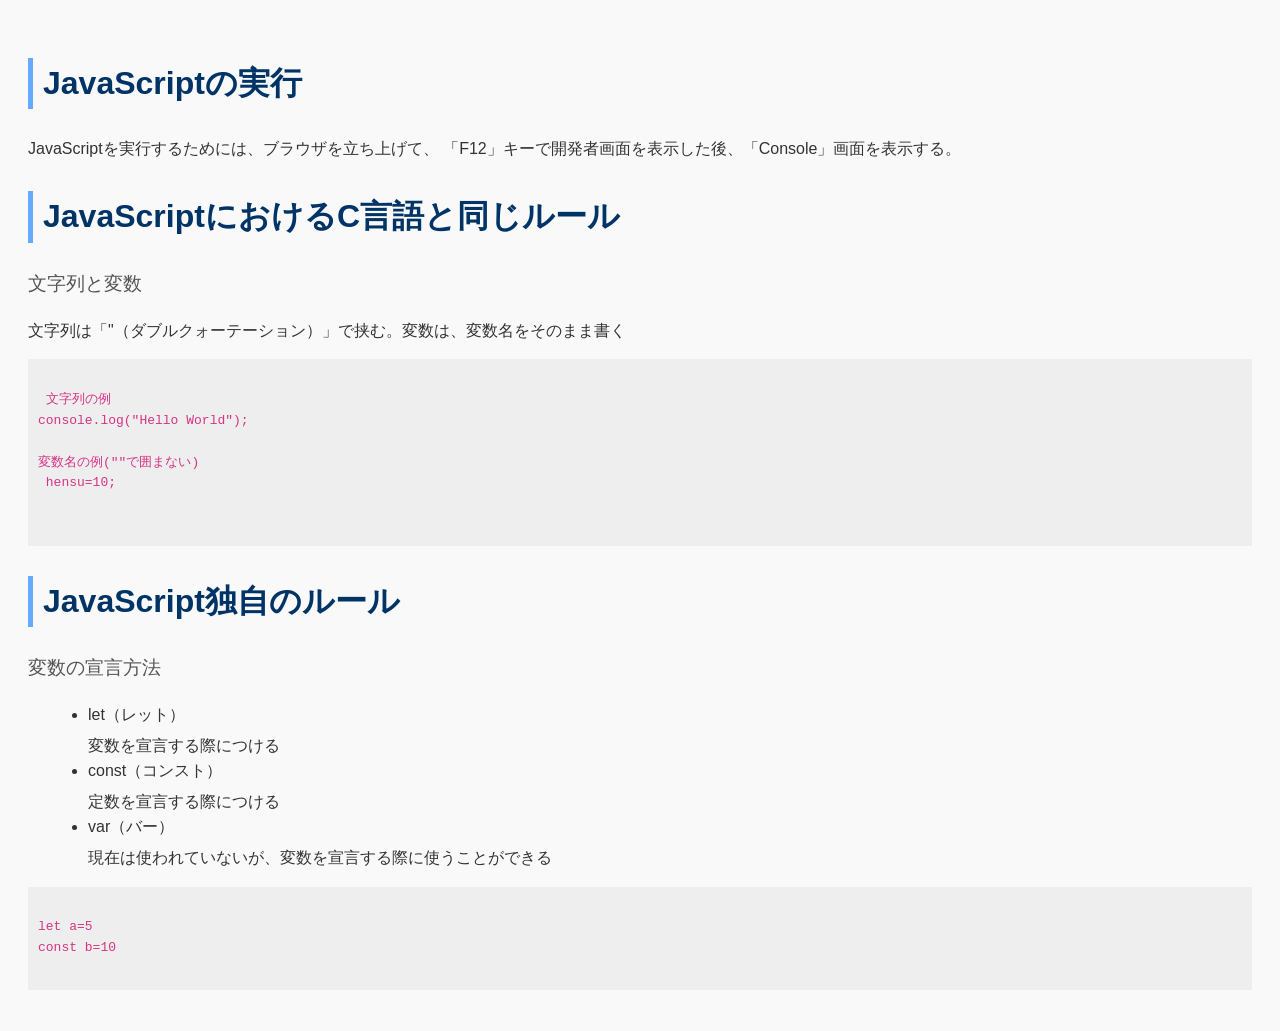
<file: js/index.html>
<!DOCTYPE html>
<html lamg="ja">
    <head>
        <meta charset="UTF-8">
        <title>JavaScript</title>
        <link rel="stylesheet" href="../docs/style.css">
    </head>

    <body>
        <header>
        
        </header>
        <main>
            <h2>JavaScriptの実行</h2>
            <p>
                JavaScriptを実行するためには、ブラウザを立ち上げて、
                「F12」キーで開発者画面を表示した後、「Console」画面を表示する。
            </p>
            <h2>JavaScriptにおけるC言語と同じルール</h2>
            <h3>文字列と変数</h3>
            <p>文字列は「"（ダブルクォーテーション）」で挟む。変数は、変数名をそのまま書く</p>
            <pre>
                <code>
 文字列の例
console.log("Hello World");

変数名の例(""で囲まない)
 hensu=10;
                </code>
            </pre>
            <h2>JavaScript独自のルール</h2>
            <h3>変数の宣言方法</h3>
            <ul>
                <li>let（レット）</li>変数を宣言する際につける
                <li>const（コンスト）</li>定数を宣言する際につける
                <li>var（バー）</li>現在は使われていないが、変数を宣言する際に使うことができる
            </ul>
            <pre><code>
let a=5
const b=10
            </code></pre>
        </main>
    </body>
</html>
</file>
<file: docs/style.css>
/* 全体の背景とフォント設定 */
body {
  font-family: "Arial", sans-serif;
  background-color: #f9f9f9;
  color: #333;
  line-height: 1.6;
  padding: 20px;
}

/* ヘッダータグの装飾 */
h1 {
  font-size: 2.5em;
  color: #0066cc;
  border-bottom: 3px solid #ccc;
  padding-bottom: 10px;
}

h2 {
  font-size: 2em;
  color: #003366;
  margin-top: 30px;
  border-left: 5px solid #66aaff;
  padding-left: 10px;
}

h3, h6 {
  font-weight: normal;
  color: #555;
}

/* strongタグとfontタグの表示 */
strong {
  font-weight: bold;
  color: #cc0000;
}

font {
  font-style: italic;
}

/* aリンクの装飾 */
a {
  color: #0066cc;
  text-decoration: none;
}

a:hover {
  text-decoration: underline;
}

/* ボタンの装飾 */
button {
  padding: 10px 20px;
  background-color: #28a745;
  border: none;
  color: white;
  border-radius: 5px;
  cursor: pointer;
}

button:hover {
  background-color: #218838;
}

/* 入力欄のスタイル */
input[type="number"],
input[type="color"] {
  padding: 5px;
  font-size: 1em;
  margin-right: 10px;
}

/* 結果表示のスタイル */
#result {
  margin-top: 10px;
  font-weight: bold;
  color: #d63384;
}

/* リストのスタイル */
ol, ul {
  margin-left: 20px;
}

li {
  margin-bottom: 5px;
}

/* 画像に余白と枠線 */
img {
  margin-top: 10px;
  border: 3px solid #ccc;
  border-radius: 10px;
  max-width: 100%;
  height: auto;
}

/* pre/code 用：将来使う時に備えて */
pre {
  background-color: #eee;
  padding: 10px;
  overflow-x: auto;
}

code {
  font-family: monospace;
  color: #d63384;
}
</file>
